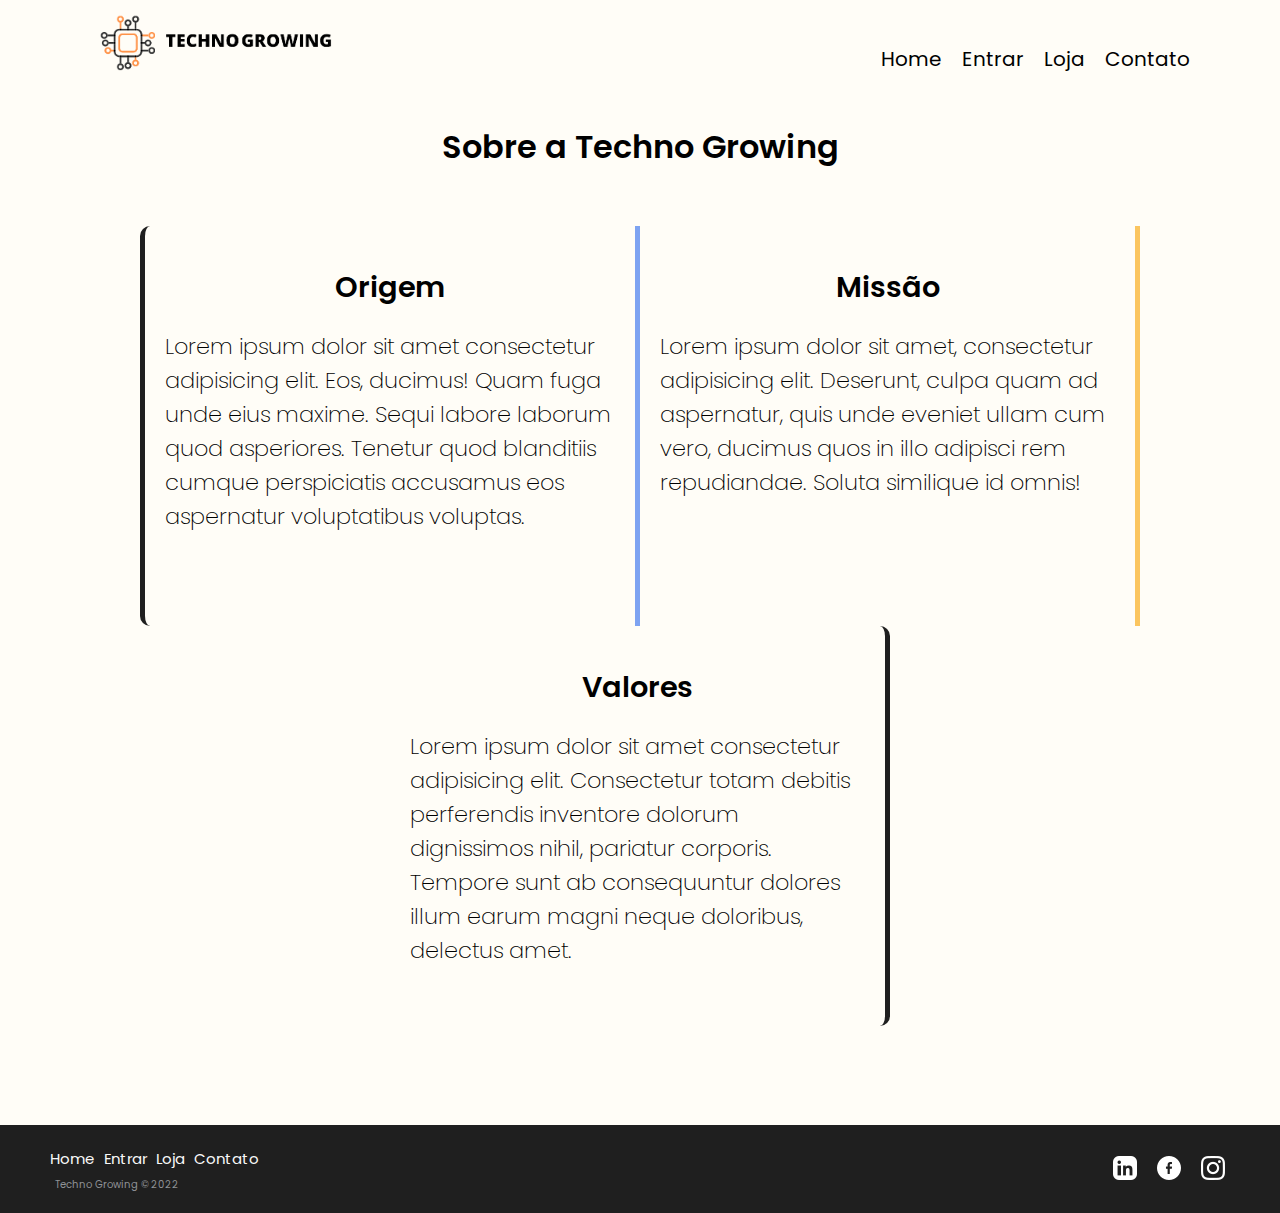
<file: PG-sobre/index.html>
<!DOCTYPE html>
<html lang="en">
<head>
    <meta charset="UTF-8">
    <meta http-equiv="X-UA-Compatible" content="IE=edge">
    <meta name="viewport" content="width=device-width, initial-scale=1.0">
    <title>Techno Growing</title>
    <link rel="icon" href="./assets/images/iconeSite.png">
    <link rel="stylesheet" href="./assets/css/sobre.css">
    <link rel="stylesheet" href="./assets/css/global.css">
</head>
<body>
    <header>
        <div class="Container">
            <div class="logo">
                <img src="./assets/images/logotipo_sem_ONG- sem fundo.png">
            </div> 
            <div class="menu">
                <nav>
                    <ul>
                        <a href="#"><li>Home</li></a>
                        <a href="./Login.html"><li>Entrar</li></a>
                        <a href="#"><li>Loja</li></a>
                        <a href="#"><li>Contato</li></a>
                    </ul>
                </nav>
            </div>
        </div>
    </header>
    <section>
        <div class="titulo">Sobre a Techno Growing</div>
        <div class="conteudo">
            <div class="cont1">
                <div class="assunto">Origem</div>
                Lorem ipsum dolor sit amet consectetur adipisicing elit. Eos, ducimus! Quam fuga unde eius maxime. Sequi labore laborum quod asperiores. Tenetur quod blanditiis cumque perspiciatis accusamus eos aspernatur voluptatibus voluptas.
            </div>
            <div class="cont2">
                <div class="assunto">Missão</div>
                Lorem ipsum dolor sit amet, consectetur adipisicing elit. Deserunt, culpa quam ad aspernatur, quis unde eveniet ullam cum vero, ducimus quos in illo adipisci rem repudiandae. Soluta similique id omnis!
            </div>
            <div class="cont3">
                <div class="assunto">Valores</div>
                Lorem ipsum dolor sit amet consectetur adipisicing elit. Consectetur totam debitis perferendis inventore dolorum dignissimos nihil, pariatur corporis. Tempore sunt ab consequuntur dolores illum earum magni neque doloribus, delectus amet.
            </div>
        </div>
    </section>
    <footer class="footer-distributed">
        <div class="footer-right">
            <a href="#"><img src="./assets/images/linkedin.png"></a>
            <a href="#"><img src="./assets/images/facebook.png"></a>
            <a href="#"><img src="./assets/images/instagram.png"></a>
        </div>
        <div class="footer-left">
            <p class="footer-links">
                <a class="link-1" href="./Login.html">Home</a>
                <a href="#">Entrar</a>
                <a href="#">Loja</a>
                <a href="#">Contato</a>
            </p>
            <p>Techno Growing &copy; 2022</p>
        </div>
    </footer>
</body>
</html>
</body>
</html>
</file>
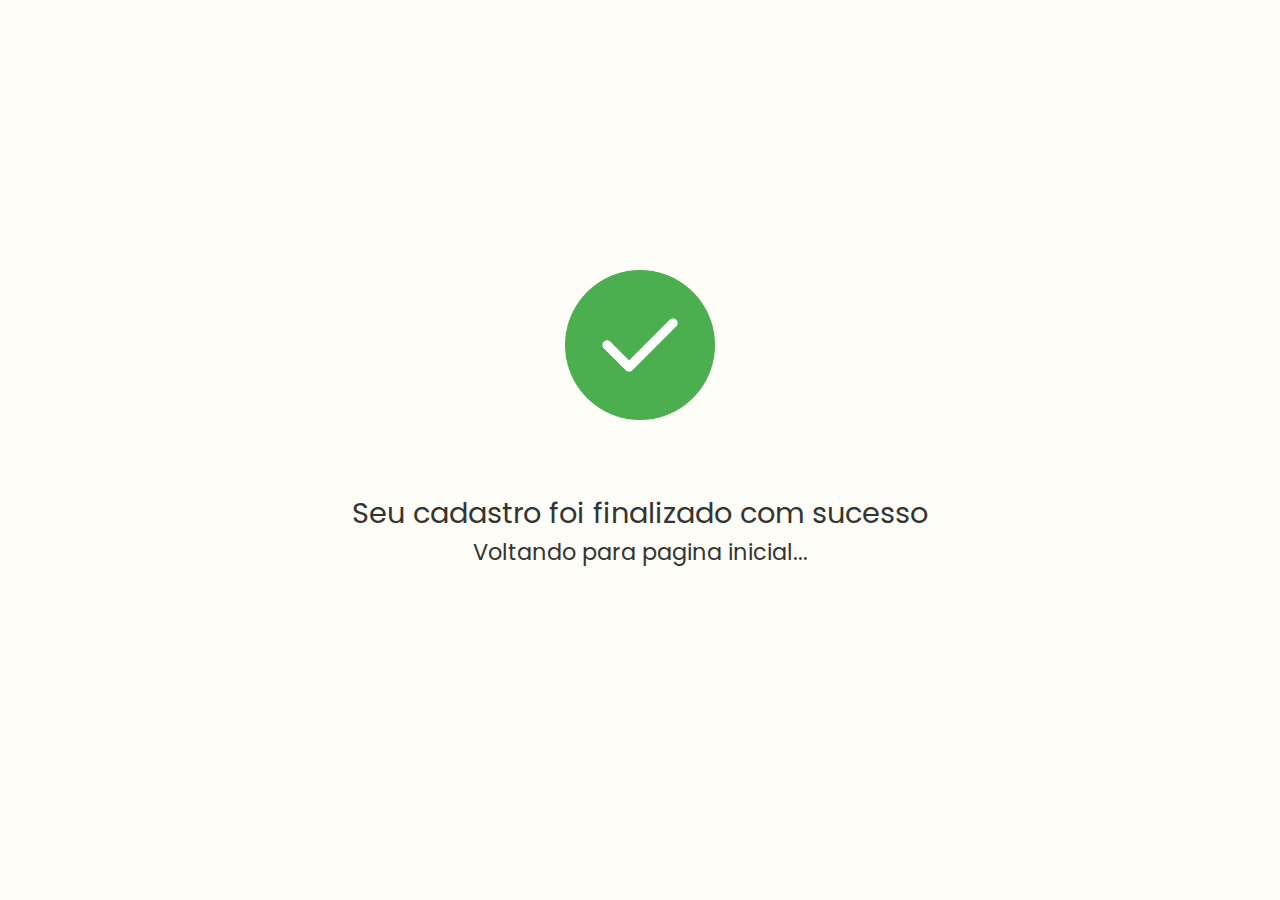
<file: cadastro finalizado/cadFinalizado.html>
<!DOCTYPE html>
<html lang="en">
<head>
    <meta charset="UTF-8">
    <meta http-equiv="X-UA-Compatible" content="IE=edge">
    <meta name="viewport" content="width=device-width, initial-scale=1.0">
    <link rel="stylesheet" href="./assets/css/cadFinalizado.css">
    <title>Document</title>
</head>
<body>
    <div class="imagem">
        <img src="./assets/images/correto.png" alt="??Finalizado??">
    </div>
    <div class="finalizado-desc">
        <p class="p1">Seu cadastro foi finalizado com sucesso</p>
        <p class="p2">Voltando para pagina inicial...</p>
    </div>
</body>
</html>
</file>
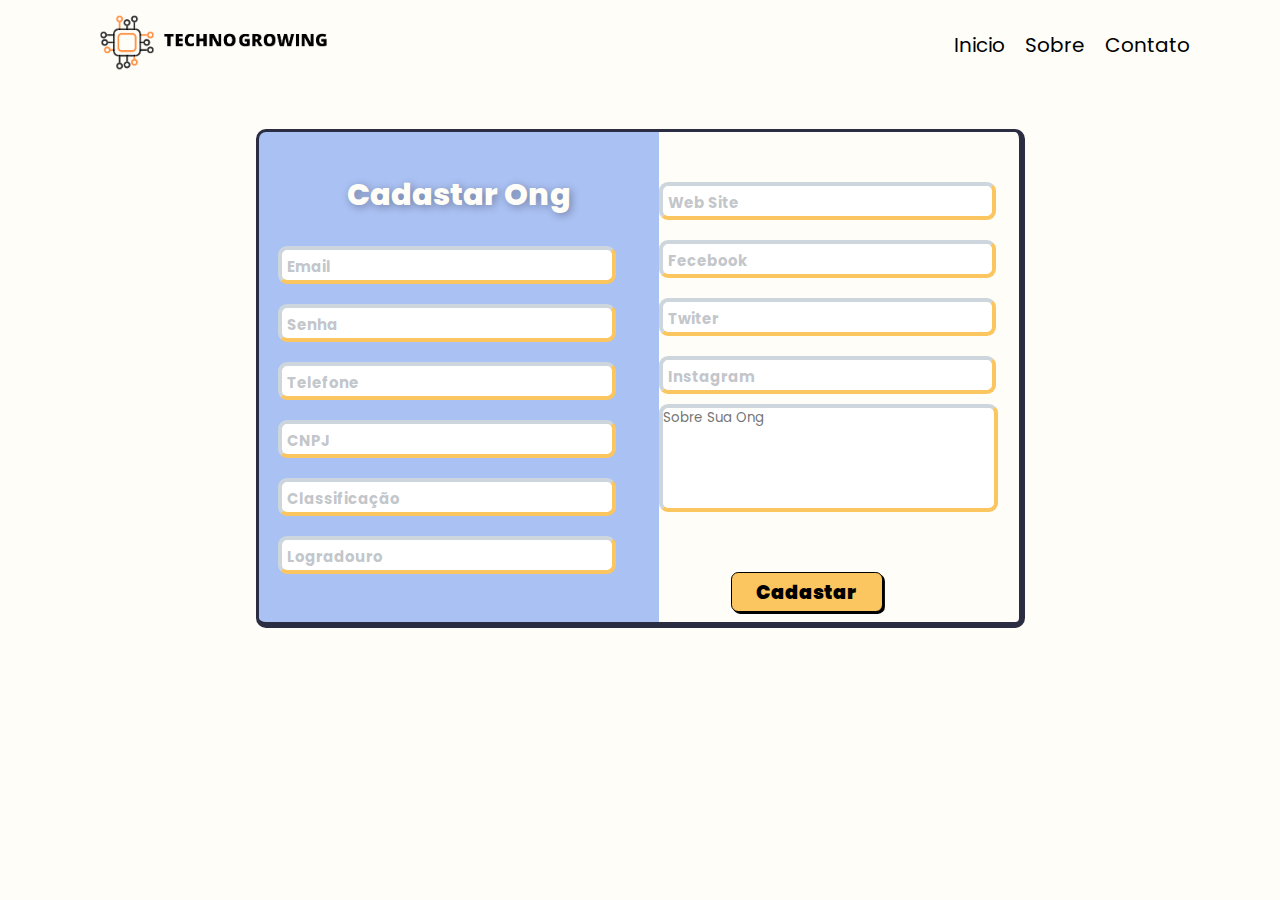
<file: Criar contaONG/CriarConstaOng.html>
<!DOCTYPE html>
<html lang="en">
<head>
    <meta charset="UTF-8">
    <meta http-equiv="X-UA-Compatible" content="IE=edge">
    <meta name="viewport" content="width=device-width, initial-scale=1.0">
    <link rel="stylesheet" href="./contaOng.css">
    <link rel="icon" href="./iconeSite.png">
    <title>Techno Growingt</title>
</head>
<body>
    <header>
        <div class="Container">
            <div class="logo">
                <img src="logotipo_sem_ONG- sem fundo.png">
            </div> 
            <div class="menu">
                <nav>
                    <ul>
                        <a href="./PGinicial.html"><li>Inicio</li></a>
                        
                        <a href="#"><li>Sobre</li></a>
                        <a href="#"><li>Contato</li></a>
                    </ul>
                </nav>
            </div>
        </div>
    </header>
    <div class="geral">
        <div class="container1">
            <div class="texto">Cadastar Ong</div>
            <form action="#">
                <div class="data">
                    <input type="text" required placeholder="Email">
                </div>
                <div class="data">
                    <input type="password" required placeholder="Senha">
                </div>
                <div class="data">
                    <input type="tel" required placeholder="Telefone">
                </div>
                <div class="data">
                    <input type="text" placeholder="CNPJ">
                </div>
                <div class="data">
                    <input type="text" placeholder="Classificação">
                </div>
                <div class="data">
                    <input type="text" required placeholder="Logradouro">
                </div>
            </form>
        </div>
        <div class="container2">
            <form action="#">
                <div class="data">
                   <input type="text" placeholder="Web Site">
                </div>
                <div class="data">
                    <input type="text" placeholder="Fecebook">
                </div>
                <div class="data">
                    <input type="text" placeholder="Twiter">
                </div>
                <div class="data">
                    <input type="text" placeholder="Instagram">
                </div>
                <div class="data">
                    <textarea name="" id="" cols="10" rows="5" placeholder="Sobre Sua Ong"></textarea>
                </div>
                <button type="submit" id="enviar"><a href="#">Cadastar</a></button>
            </form>
        </div>
    </div>
</body>
</html>
</file>
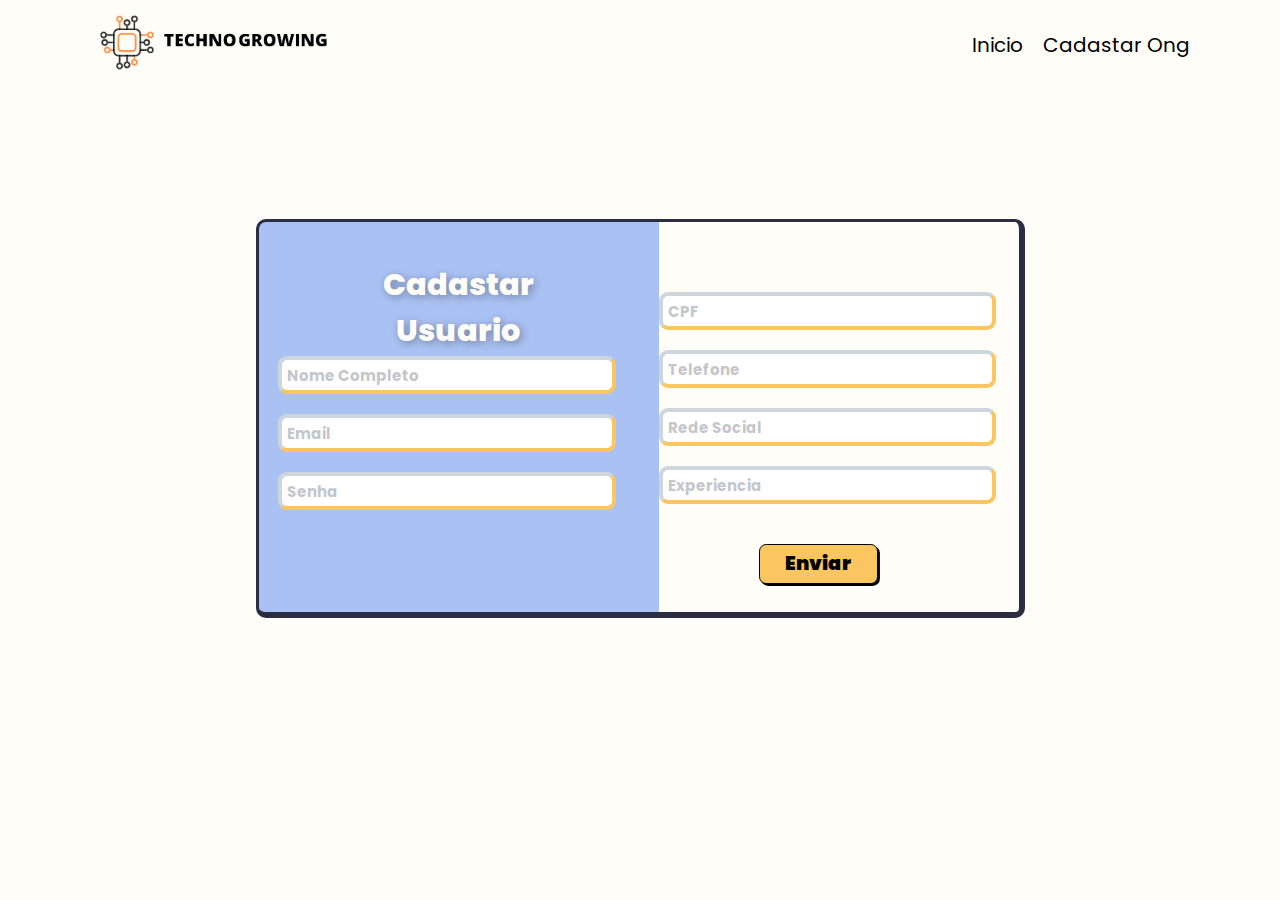
<file: Criar contaUsuario/CriarContaUsuario.html>
<!DOCTYPE html>
<html lang="en">
<head>
    <meta charset="UTF-8">
    <meta http-equiv="X-UA-Compatible" content="IE=edge">
    <meta name="viewport" content="width=device-width, initial-scale=1.0">
    <link rel="stylesheet" href="./contaUsuario.css">
    <link rel="icon" href="./iconeSite.png">
    <title>Techno Growingt</title>
</head>
<body>
    <header>
        <div class="Container">
            <div class="logo">
                <img src="logotipo_sem_ONG- sem fundo.png">
            </div> 
            <div class="menu">
                <nav>
                    <ul>
                        <a href="./PGinicial.html"><li>Inicio</li></a>
                        <a href="#"><li>Cadastar Ong</li></a>
                    </ul>
                </nav>
            </div>
        </div>
    </header>
    <div class="geral">
        <div class="container1">
            <div class="texto1">Cadastar
                <br>Usuario</div>
            <form action="#">
                <div class="data">
                    <input type="text" required placeholder="Nome Completo">
                </div>
                <div class="data">
                    <input type="email" required placeholder="Email">
                </div>
                <div class="data">
                    <input type="password" required placeholder="Senha">
                </div>
            </form>
        </div>
        <div class="container2">
            <form action="#">
                <div class="data">
                    <input type="text" required placeholder="CPF">
                </div>
                <div class="data">
                    <input type="text" required placeholder="Telefone">
                </div>
                <div class="data">
                    <input type="text" required placeholder="Rede Social">
                </div>
                <div class="data">
                    <input type="text" required placeholder="Experiencia">
                </div>
                <button type="submit" id="entrar"><a href="#">Enviar</a></button>
            </form>
        </div>
    </div>
</body>
</html>
</file>
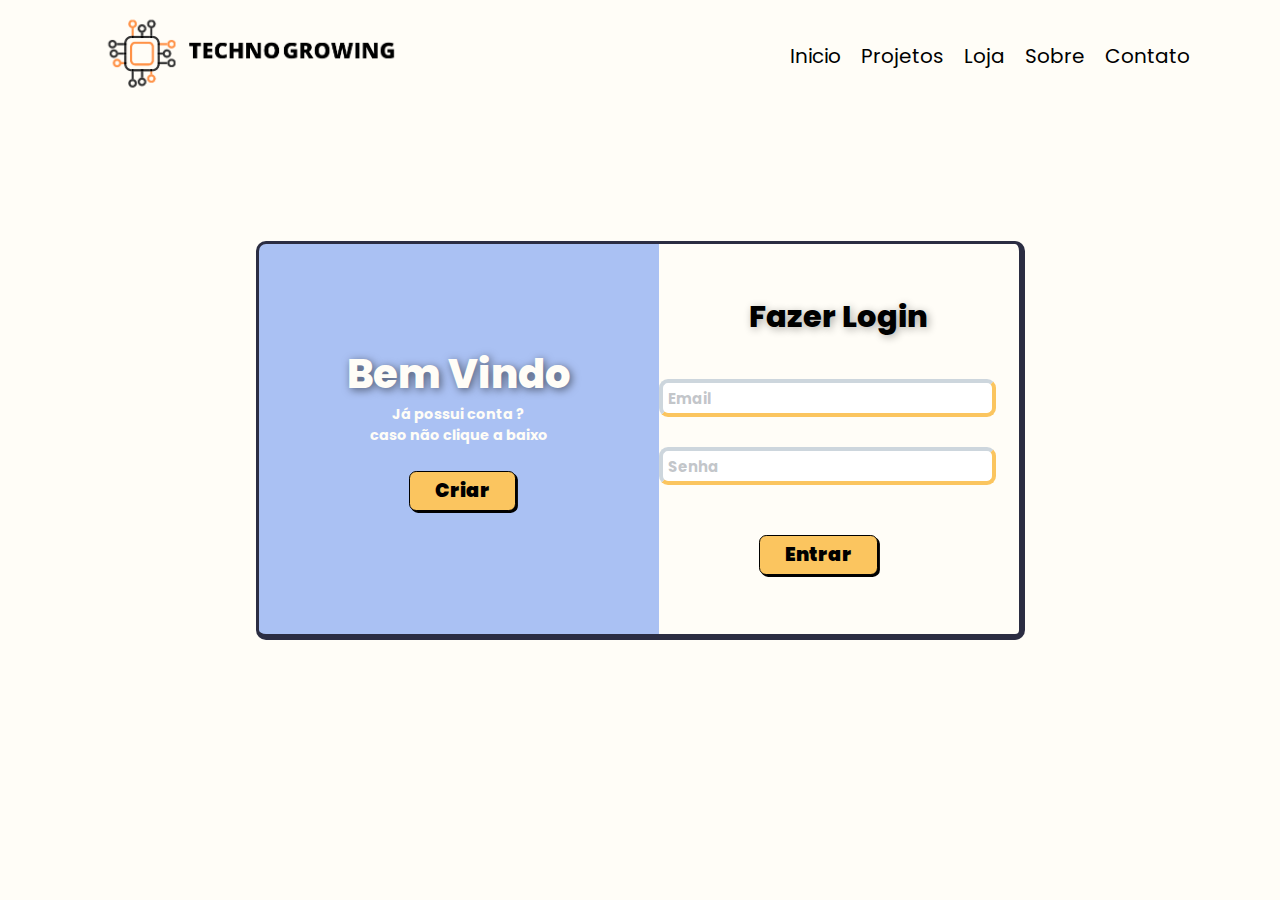
<file: header footer-Versão Final/Login.html>
<!DOCTYPE html>
<html lang="en">
<head>
    <meta charset="UTF-8">
    <meta http-equiv="X-UA-Compatible" content="IE=edge">
    <meta name="viewport" content="width=device-width, initial-scale=1.0">
    <link rel="stylesheet" href="./login-novo/assets/css/login.css">
    <link rel="icon" type="imagem/png" href="./assets/images/iconeSite.png">
    <title>Techno Growing</title>
</head>
<body>
    
    <header>
        <div class="Container">
            <div class="logo">
                <img src="./assets/images/logotipo_sem_ONG- sem fundo.png">
            </div> 
            <div class="menu">
                <nav>
                    <ul>
                        <a href="./PGinicial.html"><li>Inicio</li></a>
                        <a href="#"><li>Projetos</li></a>
                        <a href="#"><li>Loja</li></a>
                        <a href="#"><li>Sobre</li></a>
                        <a href="#"><li>Contato</li></a>
                    </ul>
                </nav>
            </div>
        </div>
    </header>
    <div class="geral">
        <div class="container1">
            <div class="texto1">
                <p><h1>Bem Vindo</h1></p>
                <p><h4>Já possui conta ?<br>caso não clique a baixo</h4></p>
                <br><!--Não apagar br-->
                <button type="submit" id="criar"><a href="#">Criar</a></button>
            </div>
        </div>
        <div class="container2">
            <div class="texto">Fazer Login</div>
            <form action="#">
                <div class="data">
                    <input type="email" placeholder="Email" required>
                </div>
                <div class="data">
                    <input type="password" placeholder="Senha" required>
                </div>
                <button type="submit" id="entrar"><a href="#">Entrar</a></button>
            </form>
        </div>
    </div>
</body>
</html>
</file>
<file: PG-sobre/assets/css/sobre.css>
.titulo{
    display: flex;
    justify-content: center;
    font-size: 2rem;
    font-weight: 600;
    margin-top: 6px;
}
.conteudo{
    display: flex;
    flex-wrap: wrap;
    justify-content: center;
    width: 100%;
    padding: 10px;
    margin-top: 5vh;
}
.cont1, .cont2, .cont3{
    font-size: 1.4rem;
    font-weight: 200;
    padding: 20px;
    max-width: 100%;
}
.cont1{
    width: 500px;
    height: 400px;
    border-left: #1f1f1f 5px solid;
    border-right: #7ea3f1 5px solid;
    border-radius: 10px 0px 0px 10px;
}
.cont2{
    width: 500px;
    height: 400px;
    border-right: #fbc55f 5px solid;
}
.cont3{
    width: 500px;
    height: 400px;
    border-right: #1f1f1f 5px solid;
    border-radius: 0px 10px 10px 0px;
}
.assunto{
    font-size: 1.8rem;
    font-weight: 600;
    padding: 20px;
    text-align: center;
}
</file>
<file: cadastro finalizado/assets/css/cadFinalizado.css>
@import url('https://fonts.googleapis.com/css2?family=Poppins&display=swap');
*, *:before, *:after { 
    margin: 0;
    padding: 0;
    transition: all 0.4s;
    font-family: 'Poppins', sans-serif;
}
body{
    background-color: #fffdf7;
}
.imagem{
    display: flex;
    justify-content: center;
    position: relative;
    top: 30vh;
}
.imagem img{
    width: 150px;
    height: 150px;
}
img:hover{
    transform: scale(1.1);
}
.finalizado-desc{
    display: grid;
    justify-content: center;
    text-align: center;
    position: relative;
    top: 38vh;
}
.p1{
    font-size: 1.8rem;
    color: #333533;
}
.p2{
    font-size: 1.4rem;
    color: #333533;
}
</file>
<file: Criar contaONG/contaOng.css>
@import url('https://fonts.googleapis.com/css2?family=Poppins&display=swap');

*, *:before, *:after { 
    margin: 0;
    padding: 0;
    font-family: 'Poppins', sans-serif;
    transition: all 0.4s;
}body{
    background-color: #fffdf7;
}
header{
    display: flex;
    justify-content: center;
}
.Container{
    display: flex;
    justify-content: space-between;
    margin: 0;
    width: 100%;
}
.logo img{
    width: 285px;
    padding-left: 70px;
}
.menu{
    display: flex;
    align-items: center;
    padding-right: 70px;
    font-size: 20px;
}
nav ul, nav li{
    list-style: none;
}
nav ul{
    display: flex;
    padding: 10px;
}
nav a {
    color: #000;
    text-decoration: none;
    padding: 10px;
}
nav a :hover{
    text-shadow: 0px 0px 14px #b9b9b9;
    text-decoration: underline 2px #2b2d42;
    transition-duration: 200ms;
    transition-delay: 5ms;
}

.geral{
    display: flex;
    justify-content: center;
    margin-top: 3%;
}
.container1{
    background-color: #7ea3f1a8;
    width: 400px;
    height: 490px;
    border-radius: 10px 0 0 10px;
    color: #fffdf7;
    display: grid;
    justify-content: center;
    border-top: #2b2d42 solid 0.40vh;
    border-left:#2b2d42 solid 0.40vh;
    border-bottom: #2b2d42 solid 0.70vh;
}
.container1 .texto{
    display: flex;
    justify-content: center;
    margin-top: 40px;
    font-size: 1.9rem;
    font-weight: 800;
    text-shadow: 2px 2px 8px rgba(0,0,0,0.33);
}
.container1 .data{
    position: relative;
    bottom: 20px;
    display: grid;
    margin-top: 10px;
}
.container1 .data input{
    margin-top: 10px;
    border-radius: 1vh;
    font-size: 18px;
    padding-left: 5px;
    width: 90%;
    height: 30px;
    border: #cdd6dd solid 0.50vh;
    border-bottom: #fbc55f solid 0.50vh;
    border-right: #fbc55f solid 0.50vh;
}
input:focus{
    outline: 0;
    box-shadow: 2px 2px 8px rgba(0,0,0,0.15);
    transform: scale(1.02);
}
input::placeholder{
    font-size: 15px;
    color: #6c757d6b;
    font-weight: 700;
}
.container2{
    background-color: #fffdf7;
    border-radius: 0px 10px 10px 0px;
    width: 360px;
    display: grid;
    justify-content: center;
    border-top: #2b2d42 solid 0.40vh;
    border-right:#2b2d42 solid 0.70vh;
    border-bottom: #2b2d42 solid 0.70vh;
}
.container2 .data{
    position: relative;
    top: 30px;
    display: grid;
    margin-top: 10px;
}
.container2 .data input{
    margin-top: 10px;
    border-radius: 1vh;
    font-size: 18px;
    padding-left: 5px;
    width: 90%;
    height: 30px;
    border: #cdd6dd solid 0.50vh;
    border-bottom: #fbc55f solid 0.50vh;
    border-right: #fbc55f solid 0.50vh;
}
.container2 input:focus{
    outline: 0;
    box-shadow: 2px 2px 8px rgba(0,0,0,0.15);
    transform: scale(1.02);
}
textarea{
    outline: 0;
    width: 92%;
    border-radius: 1vh;
    border: #cdd6dd solid 0.50vh;
    border-bottom: #fbc55f solid 0.50vh;
    border-right: #fbc55f solid 0.50vh;
    resize: none;
}
.container2 textarea:focus{
    outline: 0;
    box-shadow: 2px 2px 8px rgba(0,0,0,0.15);
    transform: scale(1.02);
}
button{
    display: flex;
    justify-content: center;
    background: #fbc55f;
    font-family: inherit;
    padding: 0.6em 1.3em;
    font-weight: 900;
    align-items: center;
    font-size: 1.2rem;
    color: #000;
    border: 0.2vh solid black;
    border-radius: 0.8vh;
    box-shadow: 0.1em 0.1em #000;
    cursor: pointer;
    margin-top: 10vh;
    margin-left: 20%;
    height: 40px;
}
button:hover {
    transform: translate(-0.05em, -0.05em);
    box-shadow: 0.12em 0.12em #000;
}
button:active {
    transform: translate(0.05em, 0.05em);
    box-shadow: 0.05em 0.05em #000;
}
#enviar a{
    color: #000;
    text-decoration: none;
}
</file>
<file: PG-sobre/assets/css/global.css>
@import url('https://fonts.googleapis.com/css2?family=Roboto:wght@700&display=swap');
@import url('https://fonts.googleapis.com/css2?family=Poppins&display=swap');
/* CSS reset */
*, *:before, *:after { 
    margin: 0;
    padding: 0;
    font-family: 'Roboto', sans-serif;
    font-family: 'Poppins', sans-serif;
}
*{
  margin: 0;
  padding: 0;
  outline: none;
  box-sizing: border-box;
}

body{
  background-color: #fffdf7;
}
/* CSS reset */
/*Cabeçalho do Site*/
header{
    display: flex;
    justify-content: center;
    height: 13vh;
}
.Container{
    display: flex;
    justify-content: space-between;
    margin: 0;
    width: 100%;
}
.logo img{
    width: 360px;
    padding-left: 70px;
}
.menu{
    display: flex;
    align-items: center;
    padding-right: 70px;
    font-size: 20px;
    transition: ease .25s;
}
nav ul, nav li{
    list-style: none;
}
nav ul{
    display: flex;
    padding: 10px;
}
nav a {
    color: #000000;
    text-decoration: none;
    padding: 10px;
}
nav a :hover{
    text-shadow: 0px 0px 14px #b9b9b9;
    text-decoration: underline 2px #2b2d42;
    transition-duration: 200ms;
    transition-delay: 10ms;
}
/*---------------------------------------*/
/*footer do codepen*/
.footer-distributed {
  margin-top: 89px;
  background: #1f1f1f; /* fallback for old browsers */
  box-sizing: border-box;
  width: 100%;
  text-align: left;
  padding: 20px 50px;
}
.footer-distributed .footer-left p {
  color: #8f9296;
  font-size: 10px;
  margin: 0;
  padding-left: 5px;
}
/* Footer links */
.footer-distributed p.footer-links {
  font-size: 15px;
  color: #f8f8f8;
  margin: 0 0 5px;
  padding: 0;
  transition: ease .25s;
}
.footer-distributed p.footer-links a {
  display: inline-block;
  line-height: 1.8;
  text-decoration: none;
  color: inherit;
  transition: ease .25s;
}
.footer-distributed .footer-links a:before {
  content: " ";/* aqui sem nada escrito*/
  font-size: 20px;
  left: 0;
  color: #f8f8f8;
  display: inline-block;
  padding-right: 5px;
}
.footer-distributed .footer-links .link-1:before {
  content: none;
}
.footer-distributed .footer-right {
  float: right;
  margin-top: 6px;
  max-width: 180px;
}
.footer-distributed .footer-right a {
  display: inline-block;
  width: 35px;
  height: 35px;
  padding: 5px;
  font-size: 20px;
  color: #f8f8f8;
  text-align: center;
  line-height: 35px;
  margin-left: 5px;
  transition:all .25s;
}

.footer-distributed .footer-right a:hover{
    transform: scale(1.1); 
    -webkit-transform: scale(1.1);
    background-color: #707070;
    box-shadow: 0px 0px 8px -3px #e5e5e588;
    border-radius: 5px;
}
.footer-distributed p.footer-links a:hover{
  text-shadow: 0px 0px 14px #e5e5e5;
  transition-duration: 200ms;
  transition-delay: 5ms;
  text-decoration: underline;
}
/*---------------------------------------*/
/*scrollbar*/
body::-webkit-scrollbar {
  width: 13px;
}
body::-webkit-scrollbar-thumb {
  background-color: #adb5bd;    
  border-radius: 5px;
}
body::-webkit-scrollbar-track {
  background: #e9ecef;     
}
</file>
<file: Criar contaUsuario/contaUsuario.css>
@import url('https://fonts.googleapis.com/css2?family=Poppins&display=swap');
/* CSS reset */
*, *:before, *:after { 
    margin: 0;
    padding: 0;
    font-family: 'Poppins', sans-serif;
    transition: all 0.4s;
}
body{
    
    background-color: #fffdf7;
}
header{
    display: flex;
    justify-content: center;
}
.Container{
    display: flex;
    justify-content: space-between;
    margin: 0;
    width: 100%;
}
.logo img{
    width: 285px;
    padding-left: 70px;
}
.menu{
    display: flex;
    align-items: center;
    padding-right: 70px;
    font-size: 20px;
}
nav ul, nav li{
    list-style: none;
}
nav ul{
    display: flex;
    padding: 10px;
}
nav a {
    color: #000;
    text-decoration: none;
    padding: 10px;
}
nav a :hover{
    text-shadow: 0px 0px 14px #b9b9b9;
    text-decoration: underline 2px #2b2d42;
    transition-duration: 200ms;
    transition-delay: 10ms;
}
/*conteudo de login box-01, box-02 e container(1 e 2)*/
.geral{
    display: flex;
    justify-content: center;
    margin-top: 10%;
}
.container1{
    background-color: #7ea3f1a8;
    width: 400px;
    height: 390px;
    border-radius: 10px 0 0 10px;
    color: #fffdf7;
    display: grid;
    justify-content: center;
    border-top: #2b2d42 solid 0.40vh;
    border-left:#2b2d42 solid 0.40vh;
    border-bottom: #2b2d42 solid 0.70vh;
}
input:focus{
    outline: 0;
    box-shadow: 2px 2px 8px rgba(0,0,0,0.15);
    transform: scale(1.02);
}
input::placeholder{
    font-size: 15px;
    color: #6c757d6b;
    font-weight: 700;
}
.container1 .texto1{
    display: grid;
    justify-content: center;
    text-align: center;
    margin-top: 40px;
    font-size: 1.9rem;
    font-weight: 800;
    text-shadow: 2px 2px 8px rgba(0,0,0,0.33);
}
.container1 .data{
    position: relative;
    bottom: 60px;
    display: grid;
    margin-top: 10px;
}
.container1 .data input{
    margin-top: 10px;
    border-radius: 1vh;
    font-size: 18px;
    padding-left: 5px;
    width: 90%;
    height: 30px;
    border: #cdd6dd solid 0.50vh;
    border-bottom: #fbc55f solid 0.50vh;
    border-right: #fbc55f solid 0.50vh;
}
.container2{
    background-color: #fffdf7;
    border-radius: 0px 10px 10px 0px;
    width: 360px;
    display: grid;
    justify-content: center;
    border-top: #2b2d42 solid 0.40vh;
    border-right:#2b2d42 solid 0.70vh;
    border-bottom: #2b2d42 solid 0.70vh;
}
.container2 .data{
    position: relative;
    top: 50px;
    display: grid;
    margin-top: 10px;
}
.container2 .data input{
    margin-top: 10px;
    border-radius: 1vh;
    font-size: 18px;
    padding-left: 5px;
    width: 90%;
    height: 30px;
    border: #cdd6dd solid 0.50vh;
    border-bottom: #fbc55f solid 0.50vh;
    border-right: #fbc55f solid 0.50vh;
}
button{
    display: flex;
    justify-content: center;
    background: #fbc55f;
    font-family: inherit;
    padding: 0.6em 1.3em;
    font-weight: 900;
    align-items: center;
    font-size: 1.2rem;
    color: #000;
    border: 0.2vh solid black;
    border-radius: 0.8vh;
    box-shadow: 0.1em 0.1em #000;
    cursor: pointer;
    margin-top: 10vh;
    margin-left: 28%;
    height: 40px;
}
button:hover {
    transform: translate(-0.05em, -0.05em);
    box-shadow: 0.12em 0.12em #000;
}
button:active {
    transform: translate(0.05em, 0.05em);
    box-shadow: 0.05em 0.05em #000;
}
#entrar a{
    color: #000;
    text-decoration: none;
}
.container1 p{
    position: relative;
    bottom: 70px;
    text-align: center;
}
</file>
<file: header footer-Versão Final/login-novo/assets/css/login.css>
@import url('https://fonts.googleapis.com/css2?family=Roboto:wght@700&display=swap');
@import url('https://fonts.googleapis.com/css2?family=Poppins&display=swap');
/* CSS reset */
*, *:before, *:after { 
    margin: 0;
    padding: 0;
    font-family: 'Poppins', sans-serif;
    transition: all 0.4s;
}
/* CSS reset */

/*Cabeçalho do Site*/
body{
    height: 100vh;
    width: 100%;
    background-color: #fffdf7;
}
header{
    display: flex;
    justify-content: center;
}
.Container{
    display: flex;
    justify-content: space-between;
    margin: 0;
    width: 100%;
}
.logo img{
    width: 360px;
    padding-left: 70px;
}
.menu{
    display: flex;
    align-items: center;
    padding-right: 70px;
    font-size: 20px;
}
nav ul, nav li{
    list-style: none;
}
nav ul{
    display: flex;
    padding: 10px;
}
nav a {
    color: #000000;
    text-decoration: none;
    padding: 10px;
}
nav a :hover{
    text-shadow: 0px 0px 14px #b9b9b9;
    text-decoration: underline 2px #2b2d42;
    transition-duration: 200ms;
    transition-delay: 10ms;
}
/*---------------------------------------*/
/*conteudo de login */
.geral{
    display: flex;
    justify-content: center;
    margin-top: 10%;
}
.container1{
    background-color: #7ea2f1a8;
    width: 400px;
    height: 390px;
    display: flex;
    justify-content: center;
    border-radius: 10px 0 0 10px;
    color: #fffdf7;
    border-top: #2b2d42 solid 0.40vh;
    border-left:#2b2d42 solid 0.40vh;
    border-bottom: #2b2d42 solid 0.70vh;
}
.container1 .texto1{
    margin-top: 100px;
}
.container1 h1{
    font-size: 2.5rem;
    font-weight: 800;
    text-shadow: 2px 2px 8px rgba(0,0,0,0.53);
}
.container1 h4{
    display: grid;
    text-align: center;
    font-size: 0.9rem;
}
button{
    display: flex;
    justify-content: center;
    background: #fbc55f;
    font-family: inherit;
    padding: 0.6em 1.3em;
    font-weight: 900;
    align-items: center;
    font-size: 1.2rem;
    color: #000;
    border: 0.2vh solid black;
    border-radius: 0.8vh;
    box-shadow: 0.1em 0.1em #000;
    cursor: pointer;
    margin-top: 0px;
    margin-left: 28%;
    height: 40px;
}
.container1 button{
    display: flex;
    justify-content: last baseline;
}
button:hover {
    transform: translate(-0.05em, -0.05em);
    box-shadow: 0.12em 0.12em #000;
}
button:active {
    transform: translate(0.05em, 0.05em);
    box-shadow: 0.05em 0.05em #000;
}
#criar a{
    color: #000;
    text-decoration: none;
}
#entrar a{
    color: #000;
    text-decoration: none;
}
/*css botão Acessar*/
.container2{
    background-color: #fffdf7;
    border-radius: 0px 10px 10px 0px;
    width: 360px;
    display: grid;
    justify-content: center;
    border-top: #2b2d42 solid 0.40vh;
    border-right:#2b2d42 solid 0.70vh;
    border-bottom: #2b2d42 solid 0.70vh;
}
.container2 .texto{
    display: flex;
    justify-content: center;
    margin-top: 50px;
    font-size: 1.9rem;
    font-weight: 800;
    text-shadow: 2px 2px 8px rgba(0,0,0,0.33);
}
.container2 .data{
    position: relative;
    bottom: 50px;
    display: grid;
    margin-top: 20px;
}
.container2 .data input{
    margin-top: 10px;
    border-radius: 1vh;
    font-size: 18px;
    padding-left: 5px;
    width: 90%;
    height: 30px;
    border: #cdd6dd solid 0.50vh;
    border-bottom: #fbc55f solid 0.50vh;
    border-right: #fbc55f solid 0.50vh;
}
input:focus{
    outline: 0;
    box-shadow: 2px 2px 8px rgba(0,0,0,0.15);
    transform: scale(1.02);
}
input::placeholder{
    font-size: 15px;
    color: #6c757d6b;
    font-weight: 700;
}
</file>
